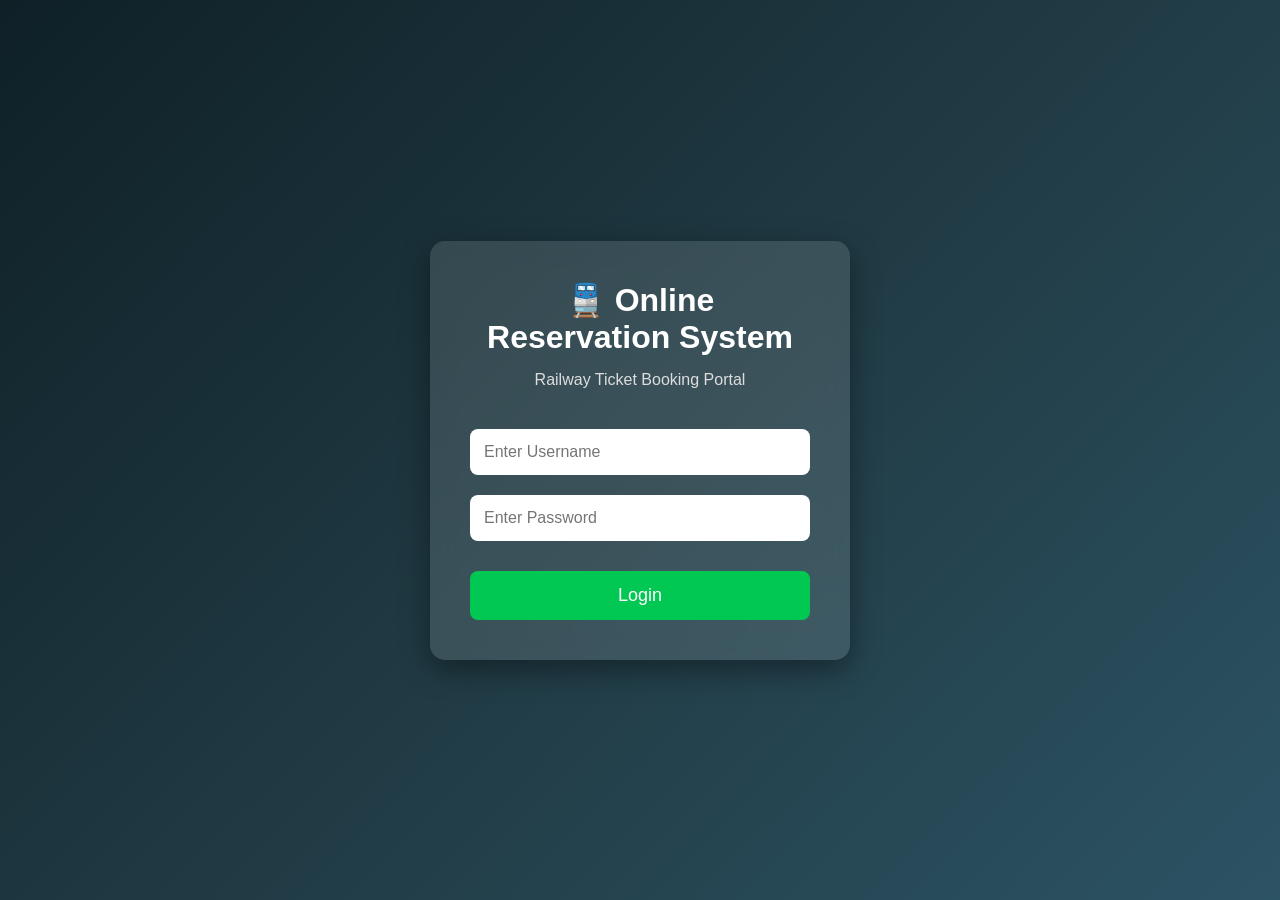
<file: index.html>
<!DOCTYPE html>
<html lang="en">
<head>
    <meta charset="UTF-8">
    <meta name="viewport" content="width=device-width, initial-scale=1.0">
    <title>Online Reservation System</title>

    <link rel="stylesheet" href="css/style.css">
</head>
<body>

<div class="container">

    <div class="login-box">

        <h1>🚆 Online Reservation System</h1>

        <p>Railway Ticket Booking Portal</p>

        <form action="php/login.php" method="POST">

            <input
                type="text"
                name="username"
                placeholder="Enter Username"
                required
            >

            <input
                type="password"
                name="password"
                placeholder="Enter Password"
                required
            >

            <button type="submit">
                Login
            </button>

        </form>

    </div>

</div>

</body>
</html>
</file>
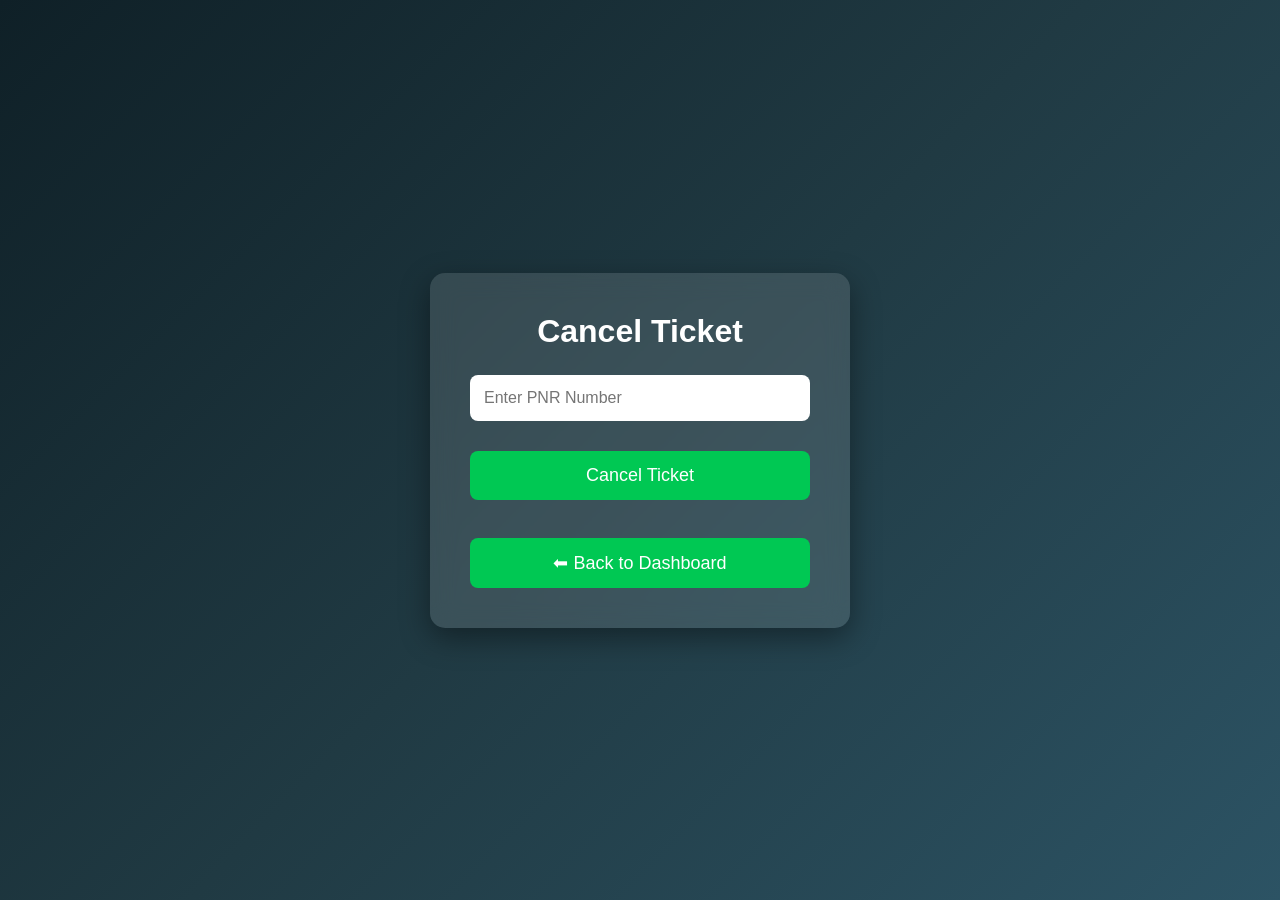
<file: cancellation.html>
<!DOCTYPE html>
<html lang="en">

<head>

<meta charset="UTF-8">
<meta name="viewport" content="width=device-width, initial-scale=1.0">

<title>Cancel Ticket</title>

<link rel="stylesheet" href="css/style.css">

</head>

<body>

<div class="container">

<div class="login-box">

<h1>Cancel Ticket</h1>

<form action="php/cancel.php" method="POST">

<input
type="number"
name="pnr"
placeholder="Enter PNR Number"
required>

<button type="submit">

Cancel Ticket

</button>

</form>

<br>

<a href="dashboard.html">

<button type="button">

⬅ Back to Dashboard

</button>

</a>

</div>

</div>

</body>

</html>
</file>
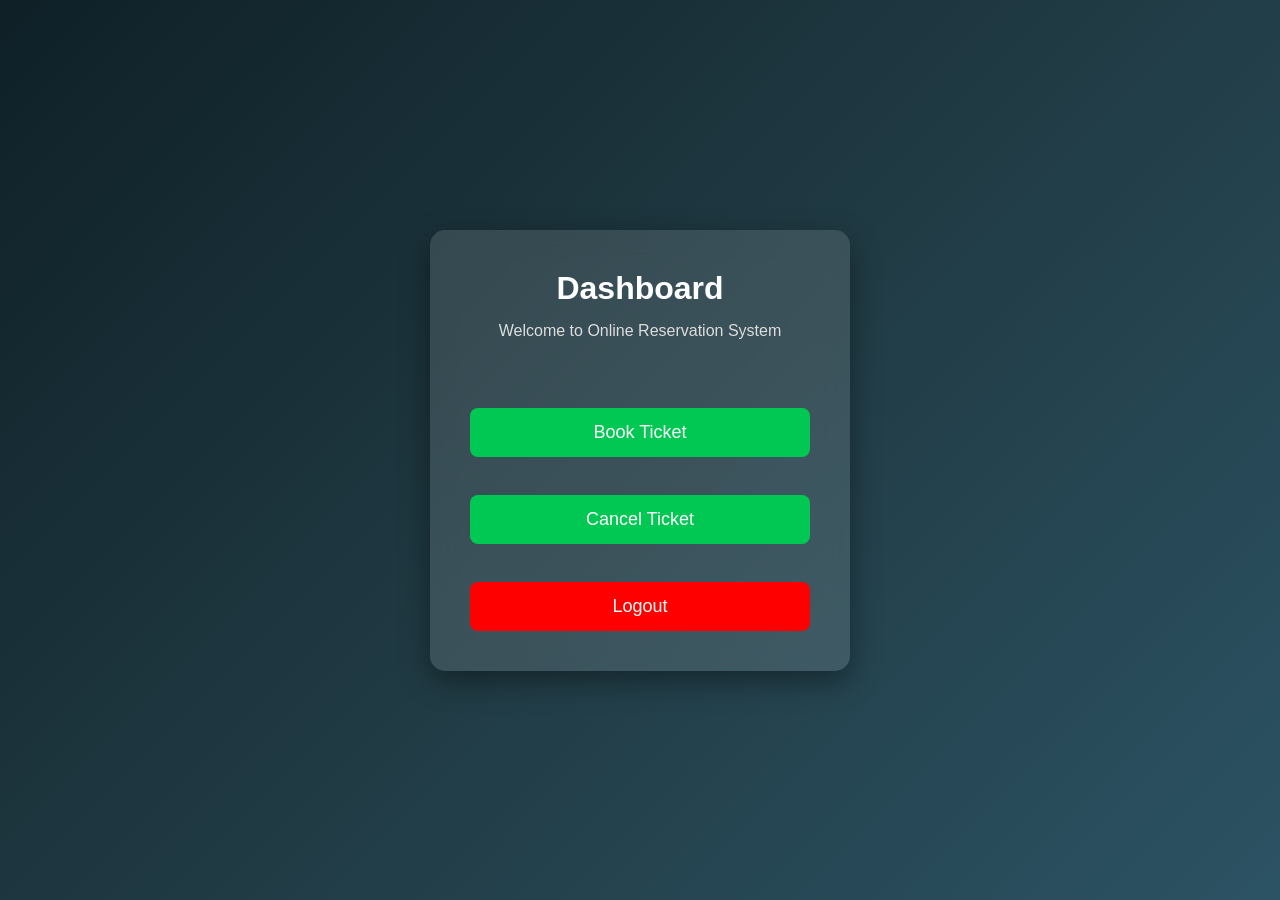
<file: dashboard.html>
<!DOCTYPE html>
<html>

<head>

    <title>Dashboard</title>

    <link rel="stylesheet" href="css/style.css">

</head>

<body>

<div class="container">

    <div class="login-box">

        <h1>Dashboard</h1>

        <p>Welcome to Online Reservation System</p>

        <br>

        <a href="reservation.html">
            <button>
                Book Ticket
            </button>
        </a>

        <br><br>

        <a href="cancellation.html">
            <button>
                Cancel Ticket
            </button>
        </a>

        <br><br>

        <a href="php/logout.php">
            <button style="background:red;">
                Logout
            </button>
        </a>

    </div>

</div>

</body>

</html>
</file>
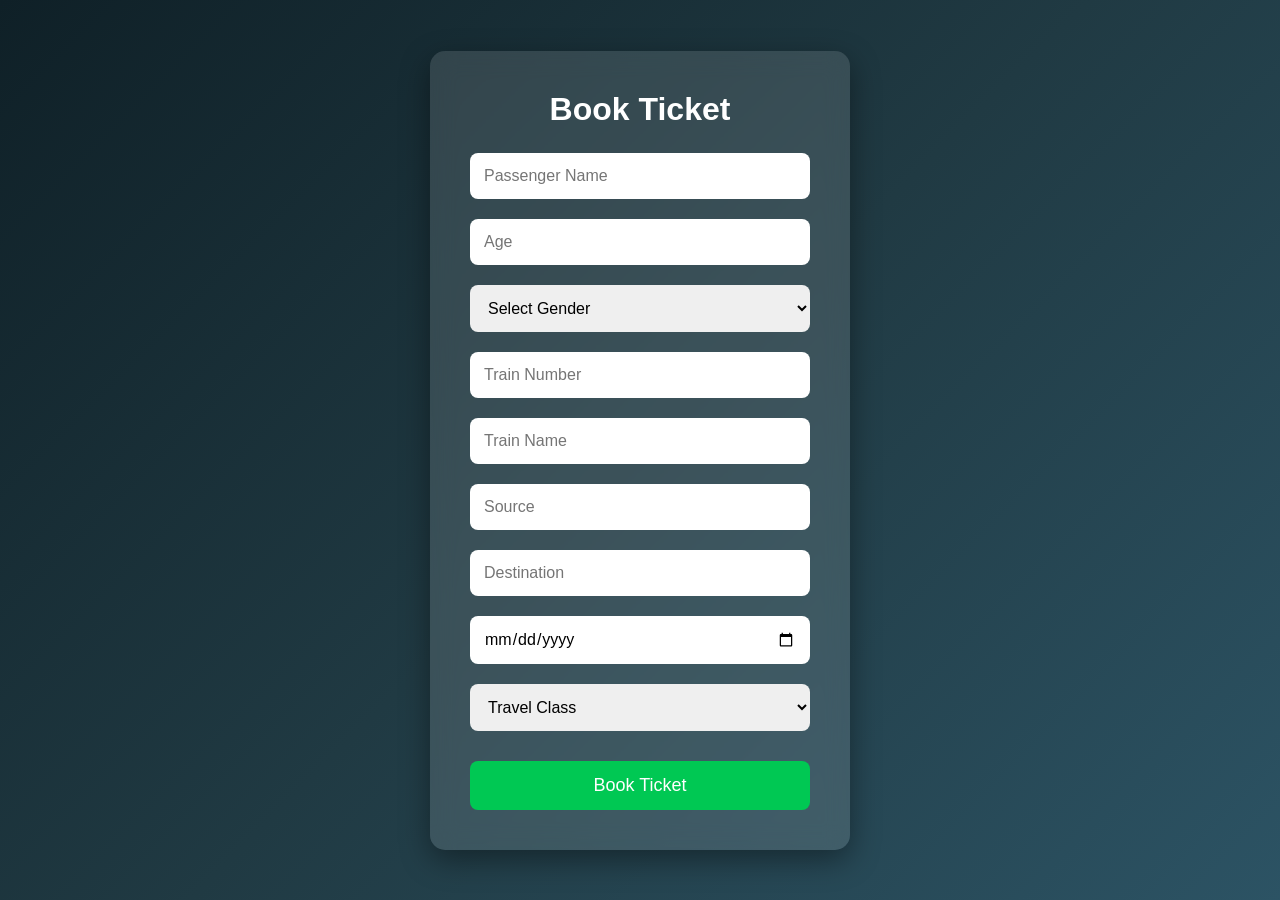
<file: reservation.html>
<!DOCTYPE html>
<html lang="en">

<head>

<meta charset="UTF-8">
<meta name="viewport" content="width=device-width, initial-scale=1.0">

<title>Book Ticket</title>

<link rel="stylesheet" href="css/style.css">

</head>

<body>

<div class="container">

<div class="login-box">

<h1>Book Ticket</h1>

<form action="php/reservation.php" method="POST">

<input type="text"
name="passenger"
placeholder="Passenger Name"
required>

<input type="number"
name="age"
placeholder="Age"
required>

<select name="gender" required>

<option value="">Select Gender</option>

<option>Male</option>

<option>Female</option>

<option>Other</option>

</select>

<input type="text"
name="trainno"
placeholder="Train Number"
required>

<input type="text"
name="trainname"
placeholder="Train Name"
required>

<input type="text"
name="source"
placeholder="Source"
required>

<input type="text"
name="destination"
placeholder="Destination"
required>

<input type="date"
name="journeydate"
required>

<select name="class" required>

<option value="">Travel Class</option>

<option>Sleeper</option>

<option>3A</option>

<option>2A</option>

<option>1A</option>

</select>

<button type="submit">

Book Ticket

</button>

</form>

</div>

</div>

</body>

</html>
</file>
<file: css/style.css>
*{
    margin:0;
    padding:0;
    box-sizing:border-box;
    font-family:Arial, Helvetica, sans-serif;
}

body{

    background:linear-gradient(135deg,#0f2027,#203a43,#2c5364);

    height:100vh;

    display:flex;

    justify-content:center;

    align-items:center;

}

.container{

    width:100%;

    display:flex;

    justify-content:center;

    align-items:center;

}

.login-box{

    width:420px;

    background:rgba(255,255,255,0.12);

    backdrop-filter:blur(12px);

    padding:40px;

    border-radius:15px;

    text-align:center;

    box-shadow:0px 10px 30px rgba(0,0,0,0.4);

    color:white;

}

.login-box h1{

    margin-bottom:15px;

}

.login-box p{

    margin-bottom:30px;

    color:#ddd;

}

.login-box input{

    width:100%;

    padding:14px;

    margin:10px 0;

    border:none;

    border-radius:8px;

    font-size:16px;

}

.login-box button{

    width:100%;

    padding:14px;

    margin-top:20px;

    border:none;

    border-radius:8px;

    background:#00c853;

    color:white;

    font-size:18px;

    cursor:pointer;

    transition:0.3s;

}

.login-box button:hover{

    background:#009624;

}
select{

width:100%;

padding:14px;

margin:10px 0;

border:none;

border-radius:8px;

font-size:16px;

}
</file>
